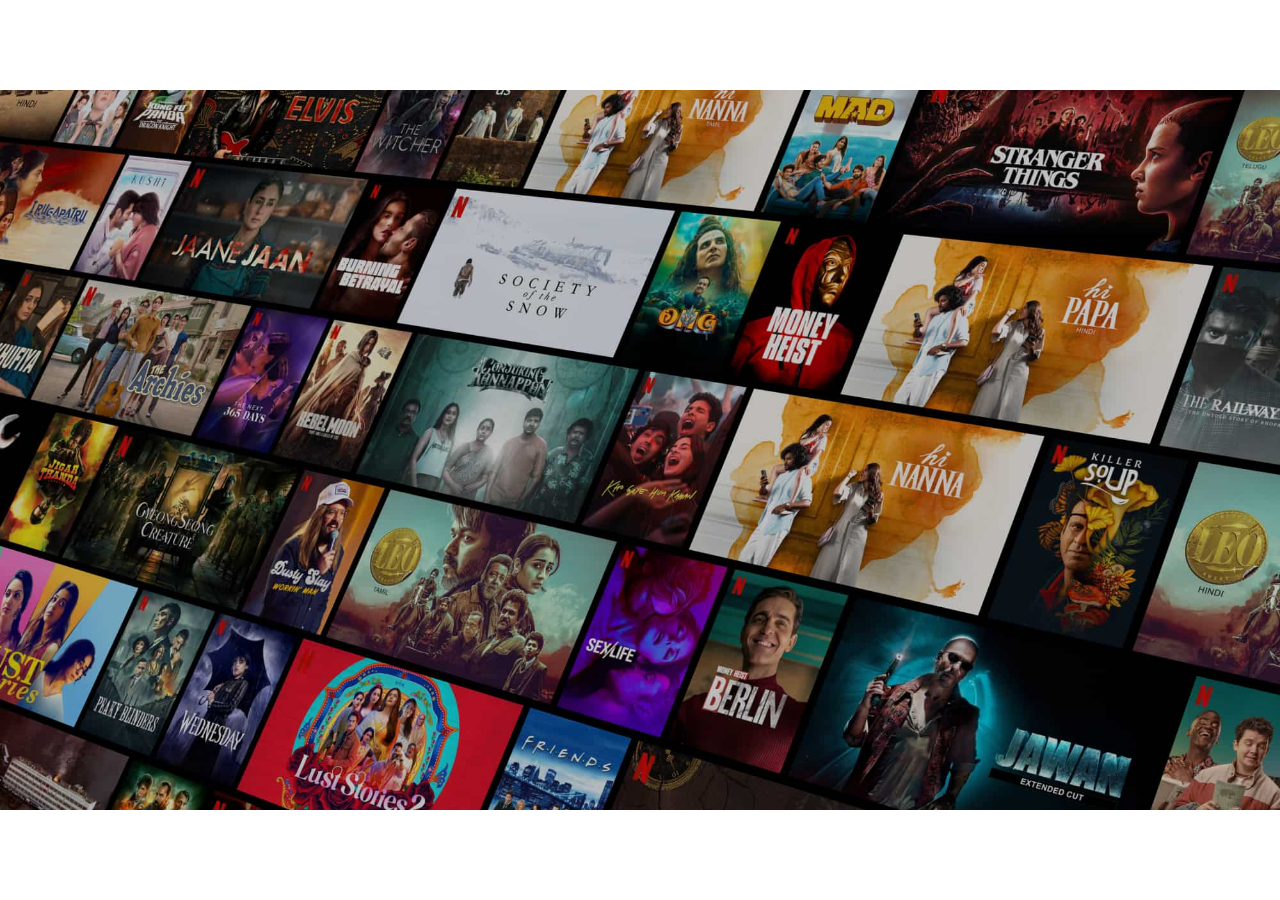
<file: sample.html>
<!DOCTYPE html>
<html lang="en">

<head>
    <meta charset="UTF-8">
    <meta name="viewport" content="width=device-width, initial-scale=1.0">
    <title>Document</title>
    <style>
        /* .main{
            width: 100vw;
            height: 100vh;

            display: flex;
            gap:20px;
            justify-content: space-around;
            align-items: center;
           
        }

        .box1{
            height: 100px;
            width: 500px;
            border: 2px solid black;
        }

        .box2{
            height: 100px;
            width: 500px;
            border: 2px solid black;
        } */
        * {
            padding: 0;
            margin: 0;
            box-sizing: border-box;
        }

        .main {
            background-image: url("assets/Images/bg.jpg");
            background-position: center center;
            height: 100vh;
            background-size: max(1200px, 100vw);
            background-repeat: no-repeat;

        }
    </style>
</head>

<body>
    <div class="main"></div>
</body>

</html>
</file>
